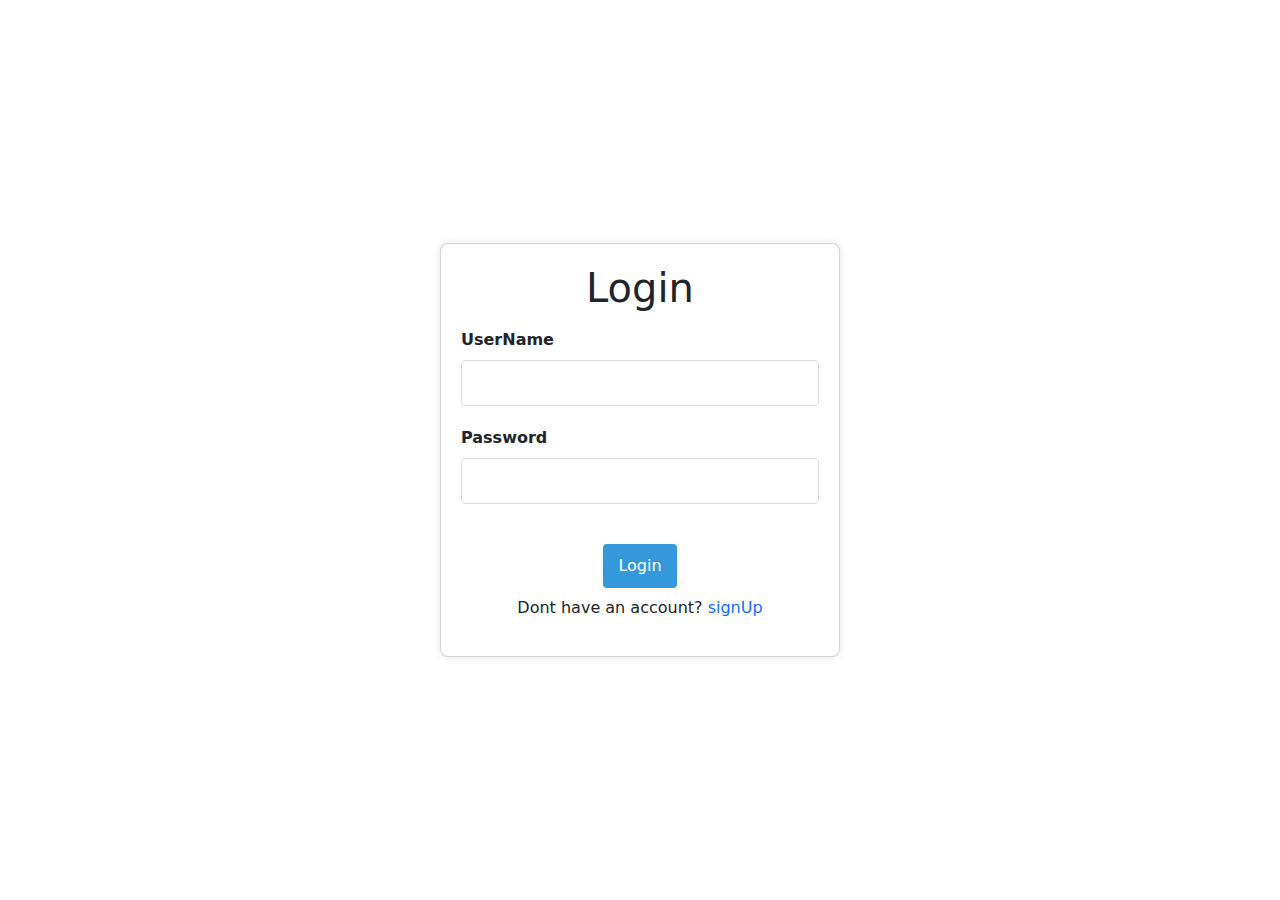
<file: Task/public/login.html>
<!DOCTYPE html>
<html lang="en">
<head>
    <meta charset="UTF-8">
    <meta name="viewport" content="width=device-width, initial-scale=1.0">
    <title>Document</title>
    <link rel="stylesheet" href="https://cdn.jsdelivr.net/npm/bootstrap@5.3.2/dist/css/bootstrap.min.css">
    <link rel="stylesheet" href="css/styles.css">
</head>
<body>
    
    <div class="container">
        <div class="card">
            <h1 class="mb-3">Login</h1>
           <form action="#">
            <div class="form-group">
                <label for="loginUserName">UserName</label>
                <input type="text" name="login-username" id="loginName">
            </div>
            <div class="form-group">
                <label for="loginUserName">Password</label>
                <input type="password" name="login-password" id="loginPassword">
            </div>
            <div class="submit">
                <button type="button" class="btn-submit" id="submitButton" onclick="onLogin()">Login</button>
            </div>
           </form>
           <div class="dontHaveAccount pt-2">
            <p>Dont have an account? <a href="register.html">signUp</a></p>
        </div>
        </div>
    </div>
<script src="https://ajax.googleapis.com/ajax/libs/jquery/3.7.1/jquery.min.js"></script>
<script src="https://cdn.jsdelivr.net/npm/@popperjs/core@2.11.8/dist/umd/popper.min.js" integrity="sha384-I7E8VVD/ismYTF4hNIPjVp/Zjvgyol6VFvRkX/vR+Vc4jQkC+hVqc2pM8ODewa9r" crossorigin="anonymous"></script>
<script src="https://cdn.jsdelivr.net/npm/bootstrap@5.3.2/dist/js/bootstrap.min.js" integrity="sha384-BBtl+eGJRgqQAUMxJ7pMwbEyER4l1g+O15P+16Ep7Q9Q+zqX6gSbd85u4mG4QzX+" crossorigin="anonymous"></script>
<script src="js/script.js"></script>
</body>
</html>
</file>
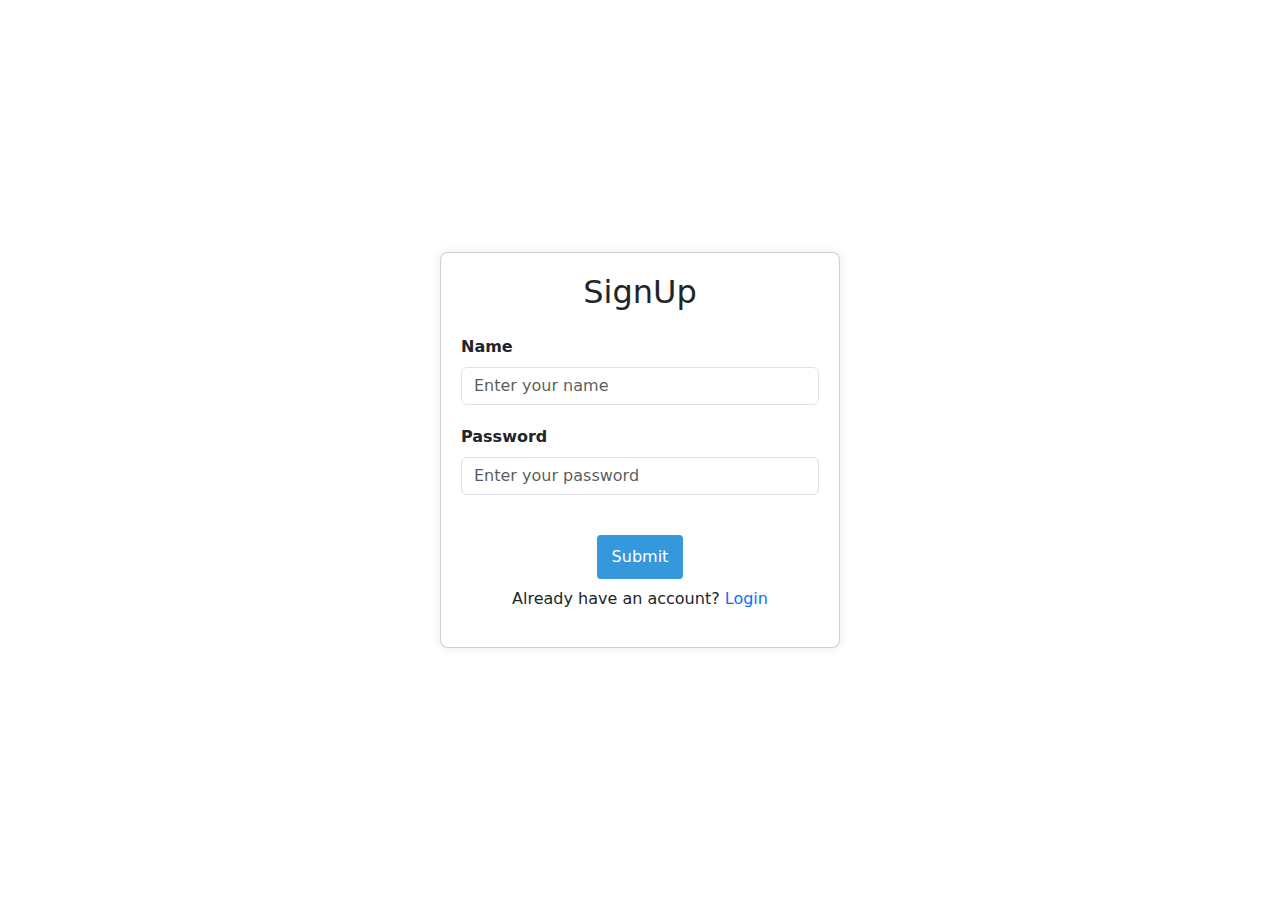
<file: Task/public/register.html>
<!DOCTYPE html>
<html lang="en">
<head>
    <meta charset="UTF-8">
    <meta name="viewport" content="width=device-width, initial-scale=1.0">
    <title>Document</title>
    <link rel="stylesheet" href="https://cdn.jsdelivr.net/npm/bootstrap@5.3.2/dist/css/bootstrap.min.css">
    <link rel="stylesheet" href="css/styles.css">
</head>
<body>
    <div class="container">
        <div class="card">
            <h2 class="mb-4">SignUp</h2>
            <form action="#">
                <div class="form-group">
                    <label for="name">Name</label>
                    <input type="text" name="name" class="form-control" id="name" placeholder="Enter your name">
                </div>
                <div class="form-group">
                    <label for="password">Password</label>
                    <input type="password" name="password" class="form-control" id="password" placeholder="Enter your password">
                </div>
                <div class="submit">
                    <button type="button" class="btn-submit" id="submitButton" onclick="saveData()">Submit</button>
                </div>

                <div class="alreadyHaveAccount pt-2">
                    <p>Already have an account? <a href="login.html">Login</a></p>
                </div>
            </form>
        </div>
    </div>
    <script src="https://ajax.googleapis.com/ajax/libs/jquery/3.7.1/jquery.min.js"></script>
    <script src="https://cdn.jsdelivr.net/npm/@popperjs/core@2.11.8/dist/umd/popper.min.js" integrity="sha384-I7E8VVD/ismYTF4hNIPjVp/Zjvgyol6VFvRkX/vR+Vc4jQkC+hVqc2pM8ODewa9r" crossorigin="anonymous"></script>
    <script src="https://cdn.jsdelivr.net/npm/bootstrap@5.3.2/dist/js/bootstrap.min.js" integrity="sha384-BBtl+eGJRgqQAUMxJ7pMwbEyER4l1g+O15P+16Ep7Q9Q+zqX6gSbd85u4mG4QzX+" crossorigin="anonymous"></script>
    <script src="js/script.js"></script>
</body>
</html>
</file>
<file: Task/public/css/styles.css>
.container {
  display: flex;
  justify-content: center;
  align-items: center;
  height: 100vh;
}

/* Style the card */
.card {
  background-color: #fff;
  border-radius: 8px;
  box-shadow: 0 0 10px rgba(0, 0, 0, 0.1);
  padding: 20px;
  width: 400px;
  text-align: center;
}

/* Style the form */
form {
  display: flex;
  flex-direction: column;
}

/* Style form groups */
.form-group {
  margin-bottom: 20px;
}

label {
  font-weight: bold;
  display: block;
  margin-bottom: 8px;
  text-align: left;
}

input {
  width: 100%;
  padding: 10px;
  border: 1px solid #ddd;
  border-radius: 4px;
  box-sizing: border-box;
  font-size: 16px;
}

/* Style the submit button */
.submit {
  margin-top: 20px;
}

.btn-submit {
  background-color: #3498db;
  color: #fff;
  padding: 10px 15px;
  border: none;
  border-radius: 4px;
  cursor: pointer;
  font-size: 16px;
}

.btn-submit:hover {
  background-color: #2980b9;
}

a{
  text-decoration: none;
}
</file>
